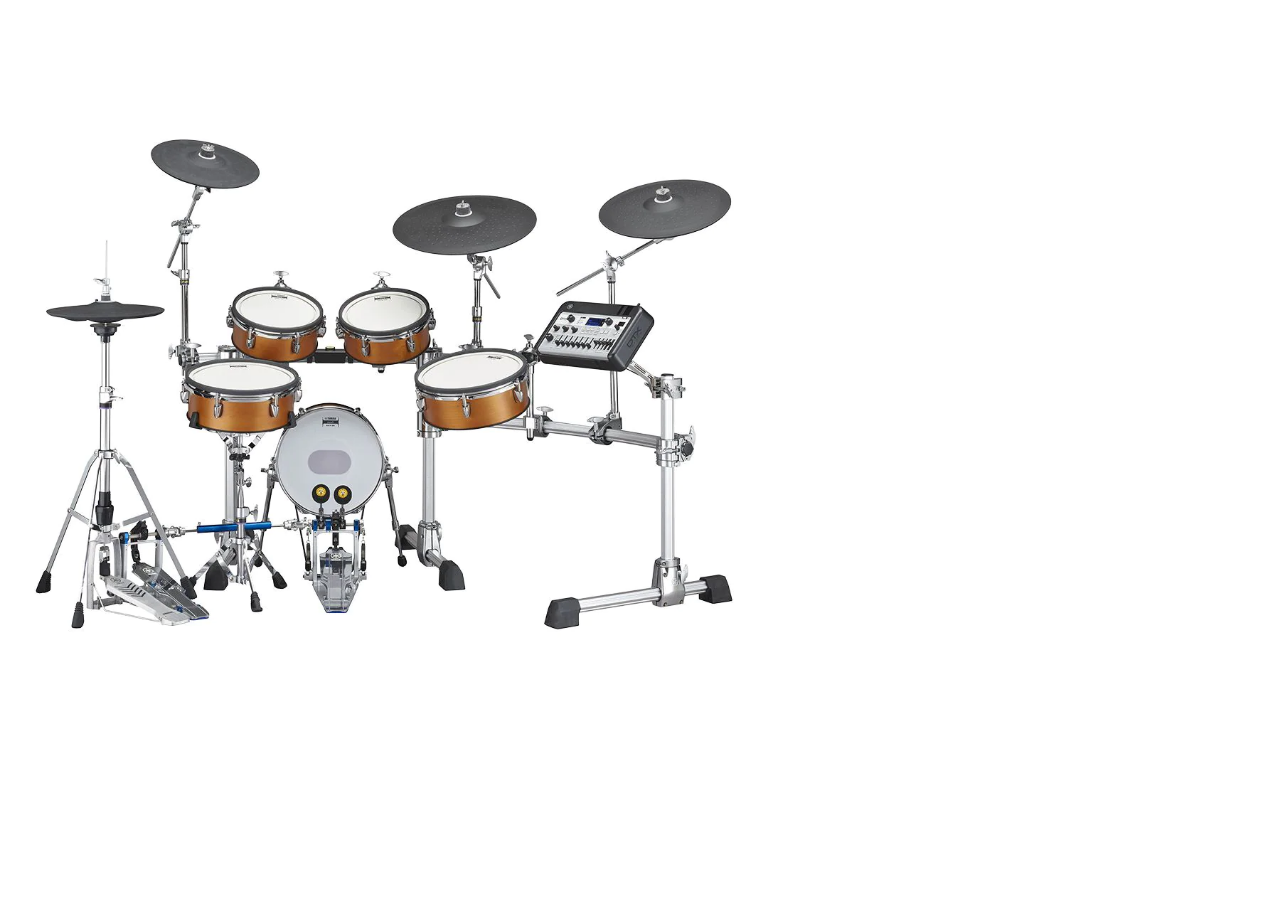
<file: index.html>
<!DOCTYPE html>
<html lang="es">
  <head>
    <meta charset="UTF-8" />
    <meta http-equiv="X-UA-Compatible" content="IE=edge" />
    <meta name="viewport" content="width=device-width, initial-scale=1.0" />
    <script src="../js/main.js" defer></script>
    <link rel="stylesheet" href="../css/main.css" />
    <title>Drum!</title>
  </head>
  <body>
    <img src="../img/drum.jpg" alt="" />
    <form name="drum"></form>
  </body>
</html>
</file>
<file: css/main.css>
* {
  margin: 0;
  padding: 0;
  box-sizing: border-box;
}

body {
  min-height: 100vmin;
}

img {
  width: 360px;
}

button {
  width: 100%;
  height: 100%;
  border-radius: 80%;
  opacity: 0;
}

div {
  margin: auto;
  position: fixed;
  border-radius: 50%;
}

.divkick {
  width: 58px;
  height: 58px;
  top: 185px;
  left: 125px;
}

.divsnare {
  width: 54px;
  height: 45px;
  top: 160px;
  left: 195px;
}

.divride {
  width: 70px;
  height: 40px;
  top: 85px;
  left: 180px;
  transform: rotate(-5deg);
}

.divcrash {
  width: 60px;
  height: 25px;
  top: 65px;
  left: 70px;
  transform: rotate(12deg);
}

.divhihat-close {
  width: 60px;
  height: 20px;
  top: 135px;
  left: 20px;
}

.divhihat-open {
  width: 65px;
  height: 35px;
  top: 80px;
  left: 280px;
  transform: rotate(-10deg);
}

.divtom-low {
  width: 60px;
  height: 40px;
  top: 165px;
  left: 82px;
}

.divtom-mid {
  width: 50px;
  height: 35px;
  top: 135px;
  left: 105px;
}
.divtom-high {
  width: 50px;
  height: 35px;
  top: 135px;
  left: 155px;
}

@media (min-width: 1024px) {
  img {
    width: 768px;
  }

  .divkick {
    width: 115px;
    height: 115px;
    top: 400px;
    left: 275px;
  }

  .divsnare {
    width: 120px;
    height: 80px;
    top: 350px;
    left: 410px;
  }

  .divride {
    width: 150px;
    height: 70px;
    top: 190px;
    left: 390px;
  }

  .divcrash {
    width: 120px;
    height: 50px;
    top: 140px;
    left: 145px;
  }

  .divhihat-close {
    width: 120px;
    height: 40px;
    top: 290px;
    left: 45px;
  }

  .divhihat-open {
    width: 145px;
    height: 60px;
    top: 180px;
    left: 595px;
  }

  .divtom-low {
    width: 115px;
    height: 80px;
    top: 355px;
    left: 185px;
  }

  .divtom-mid {
    width: 100px;
    height: 70px;
    top: 290px;
    left: 225px;
  }
  .divtom-high {
    width: 100px;
    height: 70px;
    top: 290px;
    left: 335px;
  }
}

@media (min-width: 1500px) {
  img {
    width: 1080px;
  }

  .divkick {
    width: 155px;
    height: 155px;
    top: 570px;
    left: 385px;
  }

  .divsnare {
    width: 160px;
    height: 110px;
    top: 490px;
    left: 590px;
  }

  .divride {
    width: 210px;
    height: 85px;
    top: 275px;
    left: 550px;
  }

  .divcrash {
    width: 160px;
    height: 70px;
    top: 195px;
    left: 210px;
  }

  .divhihat-close {
    width: 170px;
    height: 40px;
    top: 420px;
    left: 60px;
  }

  .divhihat-open {
    width: 190px;
    height: 90px;
    top: 250px;
    left: 840px;
  }

  .divtom-low {
    width: 160px;
    height: 110px;
    top: 500px;
    left: 260px;
  }

  .divtom-mid {
    width: 140px;
    height: 110px;
    top: 400px;
    left: 320px;
  }
  .divtom-high {
    width: 140px;
    height: 110px;
    top: 400px;
    left: 470px;
  }
}
</file>
